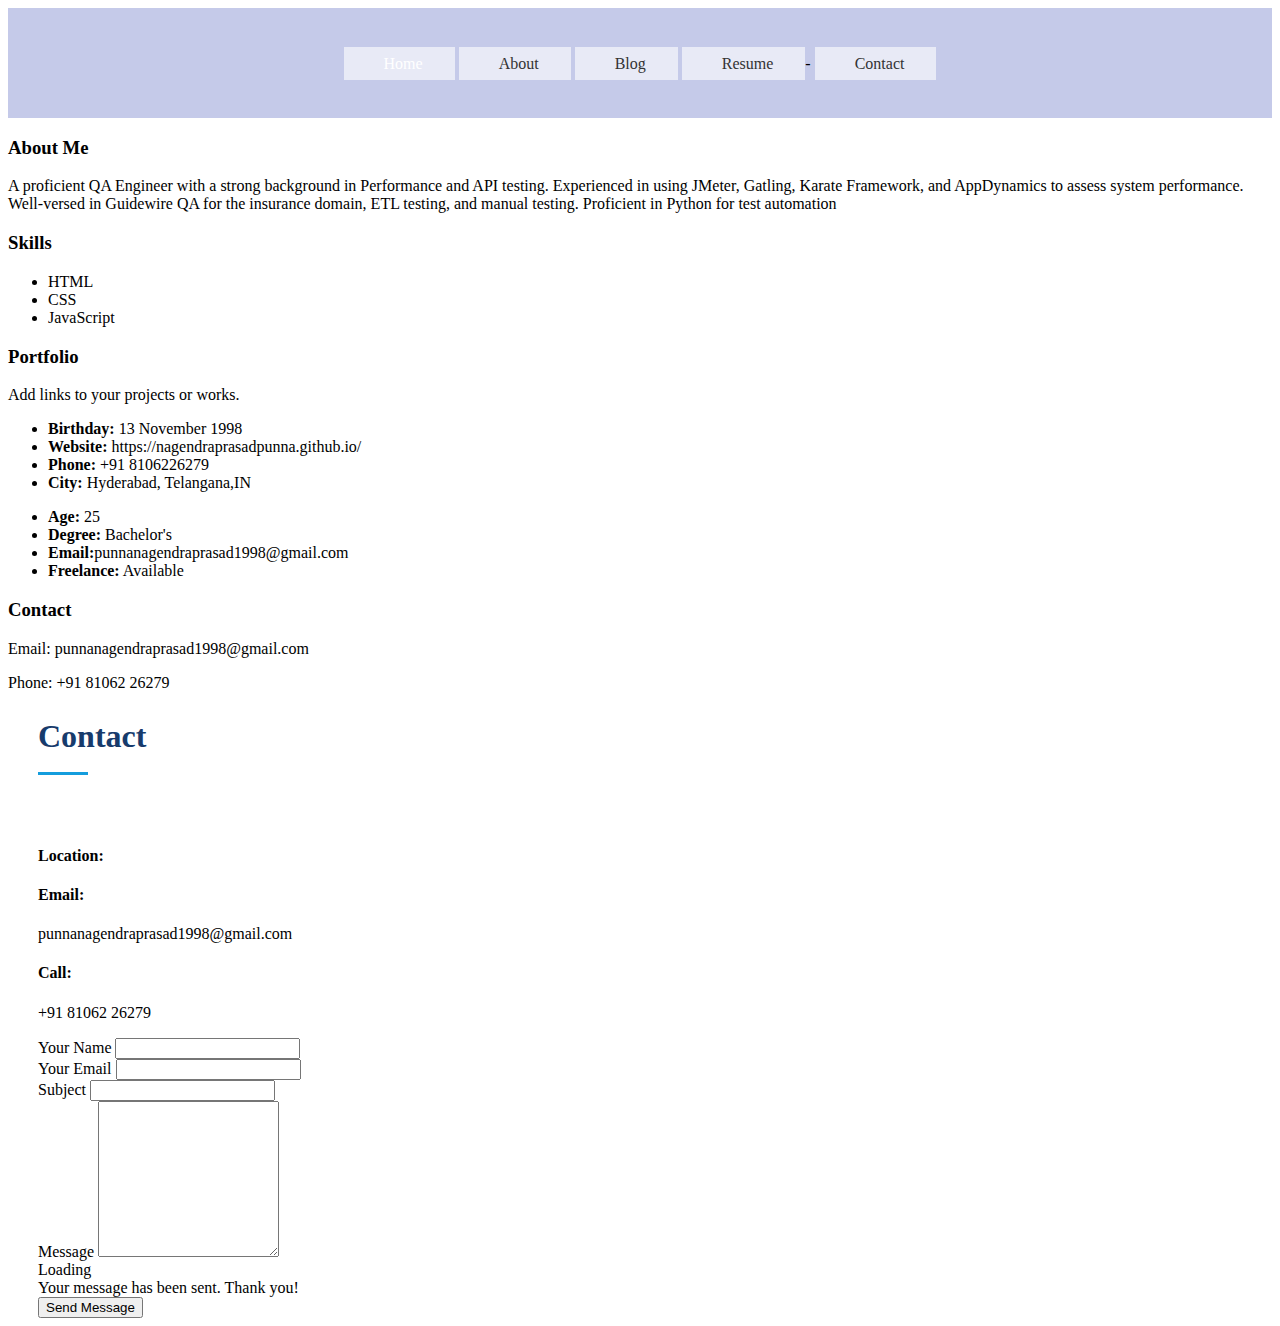
<file: about.html>
<!DOCTYPE html>
<html lang="en">
<head>
    <meta charset="UTF-8">
    <meta name="viewport" content="width=device-width, initial-scale=1.0">
    <title>Personal Profile</title>
    <link rel="stylesheet" href="styles/header-css.css">
    <link rel="stylesheet" href="styles/style.css">
    <link href="https://fonts.googleapis.com/css?family=Open+Sans:300,300i,400,400i,600,600i,700,700i|Raleway:300,300i,400,400i,500,500i,600,600i,700,700i|Poppins:300,300i,400,400i,500,500i,600,600i,700,700i" rel="stylesheet">

</head>
<body>
    <div class="header">
        
        <nav id="navbar" class="nav-menu navbar">
        <ul>
          <li><a href="index.html" class="nav-link scrollto active"><i class="bx bx-home"></i> <span>Home</span></a></li>
          <li><a href="about.html" class="nav-link scrollto"><i class="bx bx-user"></i> <span>About</span></a></li>
          <li><a href="blog.html" class="nav-link scrollto"><i class="bx bx-user"></i> <span>Blog</span></a></li>
          <li><a href="resume.html" class="nav-link scrollto"><i class="bx bx-file-blank"></i> <span>Resume</span></a></li>-
          <li><a href="about.html#content" class="nav-link scrollto"><i class="bx bx-envelope"></i> <span>Contact</span></a></li>
        </ul>
      </nav>
    </div>

    <div class="section">
        <h3>About Me</h3>
        <p>A proficient QA Engineer with a strong background in Performance and API testing. Experienced in using JMeter, Gatling, Karate Framework, and AppDynamics to assess system performance. Well-versed in Guidewire QA for the insurance domain, ETL testing, and manual testing. Proficient in Python for test automation</p>
    </div>

    <div class="section">
        <h3>Skills</h3>
        <ul>
            <li>HTML</li>
            <li>CSS</li>
            <li>JavaScript</li>
        </ul>
    </div>

    <div class="section">
        <h3>Portfolio</h3>
        <p>Add links to your projects or works.</p>
    </div>
    <div class="row">
              <div class="col-lg-6">
                <ul>
                  <li><i class="bi bi-chevron-right"></i> <strong>Birthday:</strong> <span>13 November 1998</span></li>
                  <li><i class="bi bi-chevron-right"></i> <strong>Website:</strong> <span>https://nagendraprasadpunna.github.io/</span></li>
                  <li><i class="bi bi-chevron-right"></i> <strong>Phone:</strong> <span>+91 8106226279</span></li>
                  <li><i class="bi bi-chevron-right"></i> <strong>City:</strong> <span>Hyderabad, Telangana,IN</span></li>
                </ul>
              </div>
              <div class="col-lg-6">
                <ul>
                  <li><i class="bi bi-chevron-right"></i> <strong>Age:</strong> <span>25</span></li>
                  <li><i class="bi bi-chevron-right"></i> <strong>Degree:</strong> <span>Bachelor's</span></li>
                  <li><i class="bi bi-chevron-right"></i> <strong>Email:</strong>punnanagendraprasad1998@gmail.com<span></span></li>
                  <li><i class="bi bi-chevron-right"></i> <strong>Freelance:</strong> <span>Available</span></li>
                </ul>
              </div>
            </div>
            <p>
              
            </p>
          </div>
        </div>

      </div>
    </section><!-- End About Section -->

    <section>

    <div class="section">
        <h3>Contact</h3>
        <p>Email: punnanagendraprasad1998@gmail.com</p>
        <p>Phone: +91 81062 26279</p>
    </div>
    <!-- ======= Contact Section ======= -->
    <section id="contact" class="contact">
      <div class="container">

        <div class="section-title">
          <h2>Contact</h2>
          <p></p>
        </div>

        <div class="row" data-aos="fade-in">

          <div class="col-lg-5 d-flex align-items-stretch">
            <div class="info">
              <div class="address">
                <i class="bi bi-geo-alt"></i>
                <h4>Location:</h4>
                <p></p>
              </div>

              <div class="email">
                <i class="bi bi-envelope"></i>
                <h4>Email:</h4>
                <p>punnanagendraprasad1998@gmail.com</p>
              </div>

              <div class="phone">
                <i class="bi bi-phone"></i>
                <h4>Call:</h4>
                <p>+91 81062 26279</p>
              </div>
<!--
              <iframe src="https://www.google.com/maps/embed?pb=!1m14!1m8!1m3!1d12097.433213460943!2d-74.0062269!3d40.7101282!3m2!1i1024!2i768!4f13.1!3m3!1m2!1s0x0%3A0xb89d1fe6bc499443!2sDowntown+Conference+Center!5e0!3m2!1smk!2sbg!4v1539943755621" frameborder="0" style="border:0; width: 100%; height: 290px;" allowfullscreen></iframe>
            </div>
-->
          </div>

          <div class="col-lg-7 mt-5 mt-lg-0 d-flex align-items-stretch">
            <form action="forms/contact.php" method="post" role="form" class="php-email-form">
              <div class="row">
                <div class="form-group col-md-6">
                  <label for="name">Your Name</label>
                  <input type="text" name="name" class="form-control" id="name" required>
                </div>
                <div class="form-group col-md-6">
                  <label for="name">Your Email</label>
                  <input type="email" class="form-control" name="email" id="email" required>
                </div>
              </div>
              <div class="form-group">
                <label for="name">Subject</label>
                <input type="text" class="form-control" name="subject" id="subject" required>
              </div>
              <div class="form-group">
                <label for="name">Message</label>
                <textarea class="form-control" name="message" rows="10" required></textarea>
              </div>
              <div class="my-3">
                <div class="loading">Loading</div>
                <div class="error-message"></div>
                <div class="sent-message">Your message has been sent. Thank you!</div>
              </div>
              <div class="text-center"><button type="submit">Send Message</button></div>
            </form>
          </div>

        </div>

      </div>
    </section><!-- End Contact Section -->
</body>
</html>
</file>
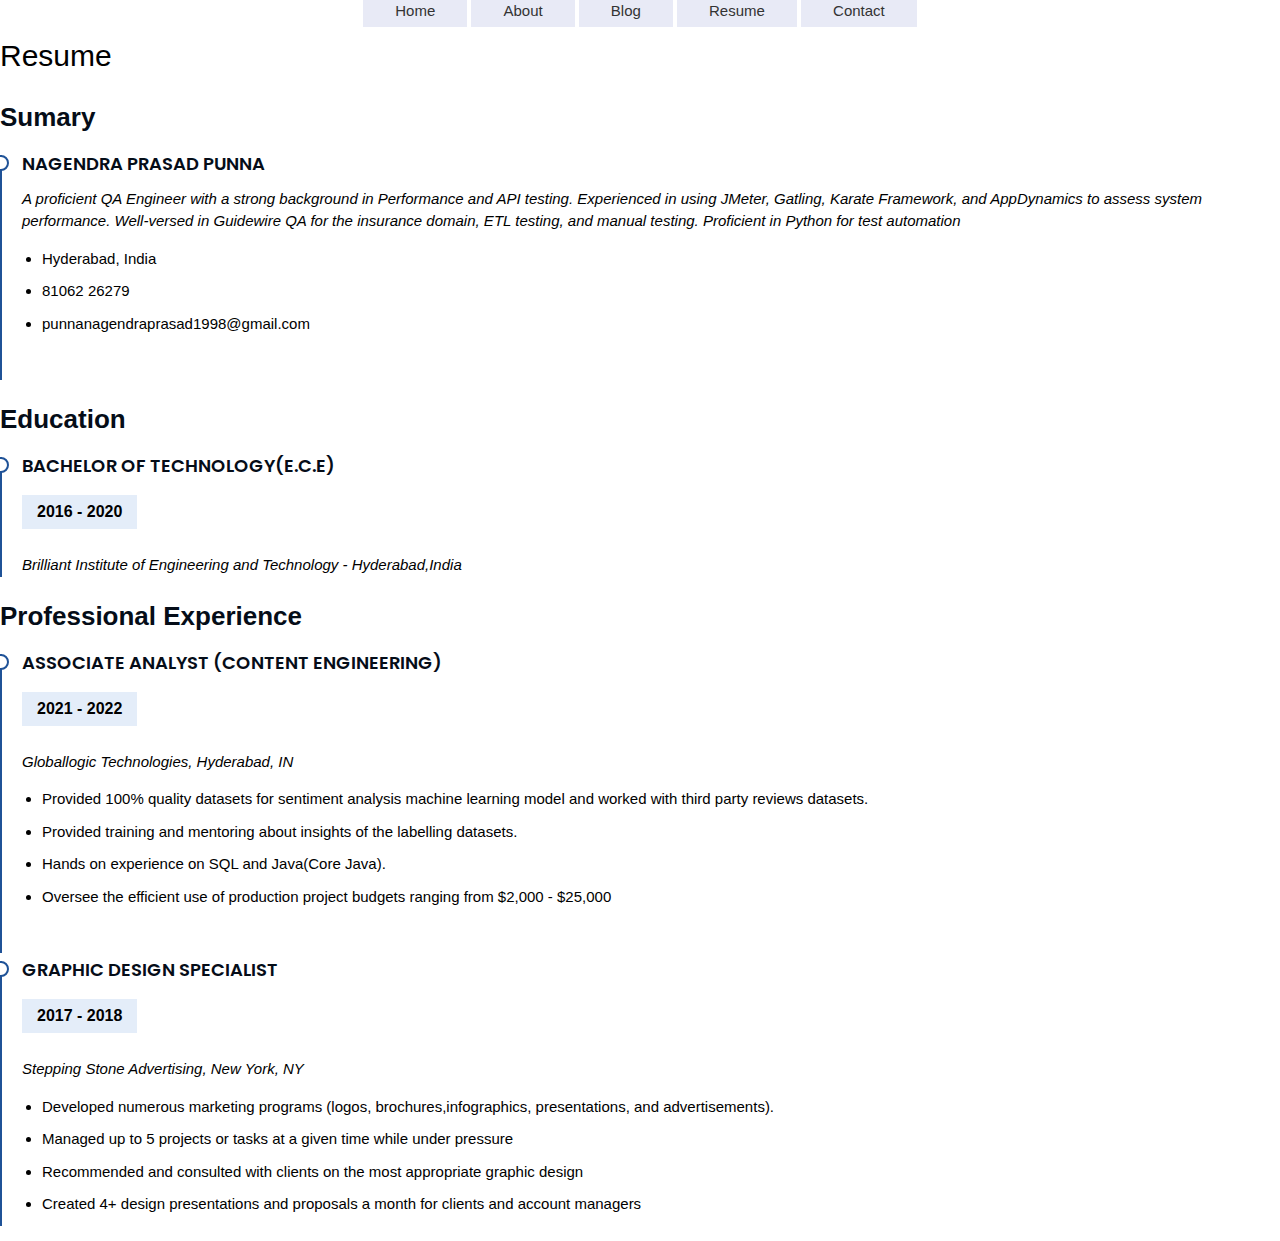
<file: resume.html>
<!DOCTYPE html>
<html lang="en">
<head>
    <meta charset="UTF-8">
    <meta name="viewport" content="width=device-width, initial-scale=1.0">
    <title>Personal Profile</title>
    <link rel="stylesheet" href="styles/resume.css">
    <link rel="stylesheet" href="styles/header-css.css">
    <link href="https://fonts.googleapis.com/css?family=Open+Sans:300,300i,400,400i,600,600i,700,700i|Raleway:300,300i,400,400i,500,500i,600,600i,700,700i|Poppins:300,300i,400,400i,500,500i,600,600i,700,700i" rel="stylesheet">
    <link rel="stylesheet" href="https://www.w3schools.com/w3css/4/w3.css">

</head>
<header>
<nav id="navbar" class="nav-menu navbar">
        <ul>
          <li><a href="index.html" class="nav-link scrollto active"><i class="bx bx-home"></i> <span>Home</span></a></li>
          <li><a href="about.html" class="nav-link scrollto"><i class="bx bx-user"></i> <span>About</span></a></li>
          <li><a href="blog.html" class="nav-link scrollto"><i class="bx bx-user"></i> <span>Blog</span></a></li>
          <li><a href="resume.html" class="nav-link scrollto"><i class="bx bx-file-blank"></i> <span>Resume</span></a></li>
          <li><a href="about.html#contact" class="nav-link scrollto"><i class="bx bx-envelope"></i> <span>Contact</span></a></li>
        </ul>
      </nav><!-- .nav-menu -->
    </div>
  </header><!-- End Header -->

<!-- ======= Resume Section ======= -->
    <section id="resume" class="resume">
      <div class="container">

        <div class="section-title">
          <h2>Resume</h2>
          <p></p>
        </div>

        <div class="row">
          <div class="col-lg-6" data-aos="fade-up">
            <h3 class="resume-title">Sumary</h3>
            <div class="resume-item pb-0">
              <h4>Nagendra Prasad Punna</h4>
              <p><em>A proficient QA Engineer with a strong background in Performance and API testing. Experienced in using JMeter, Gatling, Karate Framework, and AppDynamics to assess system performance. Well-versed in Guidewire QA for the
insurance domain, ETL testing, and manual testing. Proficient in Python for test automation</em></p>
              <ul>
                <li>Hyderabad, India</li>
                <li>81062 26279</li>
                <li>punnanagendraprasad1998@gmail.com</li>
              </ul>
            </div>

            <h3 class="resume-title">Education</h3>
            <div class="resume-item">
              <h4>Bachelor of Technology(E.C.E)</h4>
              <h5>2016 - 2020</h5>
              <p><em>Brilliant Institute of Engineering and Technology - Hyderabad,India</em></p>
              <p></p>
            </div>
            <!--
            <div class="resume-item">
              <h4>Bachelor of Fine Arts &amp; Graphic Design</h4>
              <h5>2010 - 2014</h5>
              <p><em>Rochester Institute of Technology, Rochester, NY</em></p>
              <p>Quia nobis sequi est occaecati aut. Repudiandae et iusto quae reiciendis et quis Eius vel ratione eius unde vitae rerum voluptates asperiores voluptatem Earum molestiae consequatur neque etlon sader mart dila</p>
            </div> -->
          </div>
          <div class="col-lg-6" data-aos="fade-up" data-aos-delay="100">
            <h3 class="resume-title">Professional Experience</h3>
            <div class="resume-item">
              <h4>Associate Analyst (Content Engineering)</h4>
              <h5>2021 - 2022</h5>
              <p><em>Globallogic Technologies, Hyderabad, IN </em></p>
              <ul>
                <li>Provided 100% quality datasets for sentiment analysis machine learning model and worked with third party reviews datasets.</li>
                <li>Provided training and mentoring about insights of the labelling datasets. </li>
                <li>Hands on experience on SQL and Java(Core Java).</li>
                <li>Oversee the efficient use of production project budgets ranging from $2,000 - $25,000</li>
              </ul>
            </div>
            <div class="resume-item">
              <h4>Graphic design specialist</h4>
              <h5>2017 - 2018</h5>
              <p><em>Stepping Stone Advertising, New York, NY</em></p>
              <ul>
                <li>Developed numerous marketing programs (logos, brochures,infographics, presentations, and advertisements).</li>
                <li>Managed up to 5 projects or tasks at a given time while under pressure</li>
                <li>Recommended and consulted with clients on the most appropriate graphic design</li>
                <li>Created 4+ design presentations and proposals a month for clients and account managers</li>
              </ul>
            </div>
          </div>
        </div>

      </div>
    </section><!-- End Resume Section -->
</file>
<file: styles/header-css.css>
/*--------------------------------------------------------------
# General
--------------------------------------------------------------*/
.body {
  font-family: "Open Sans", sans-serif;
  color: #272829;
}

.a {
  color: #149ddd;
  text-decoration: none;
}

.a:hover {
  color: #37b3ed;
  text-decoration: none;
}

.h1,
.h2,
.h3,
.h4,
.h5,
.h6 {
  font-family: "Raleway", sans-serif;
}

.header {color:#000 !important;background-color:#c5cae9 !important}


/*--------------------------------------------------------------
# Header
--------------------------------------------------------------*/

.header {
 background-color: #f8f9fa;
 padding: 10px 0;
 border: 1px;
}

.nav-menu {
 display: flex;
 justify-content: space-around;
 align-items: center;
}

.nav-menu a {
 text-decoration: none;
 color: #333;
 padding: 10px 16px;
}

.nav-menu * {
  margin: 0;
  padding: 0;
  list-style: inline;
}
.nav-menu>ul>li {
  
  display: inline;
  justify-content: space-around;
  align-items: center;
  text-decoration: none;
 color: #000;
 padding: 8px 16px;
 background-color: #e8eaf6;
 border: 1px;
}


.nav-menu a:hover {
 background-color: #ddd;
 color: #333;
}

  .jumbotron {
            background-color: rgba(28,110,164,0.14);
            color: navy;
          margin: 12px;
            border: 1.5px solid #1C6EA4;
            text-align: center;
            

        }



.blog-title {
            font-size: 30px;
            align-items: center;
        
  
        }

        .blog-post {
            border-bottom: 1px solid #e5e5e5;
            padding: 20px 0;
  
        }

        .blog-post:last-child {
            border-bottom: none;
        }
.responsive {
 width: 100%;
 height: auto;
}


/*--------------------------------------------------------------
# About
--------------------------------------------------------------*/
.about .content h3 {
  font-weight: 700;
  font-size: 26px;
  color: #173b6c;
}

.about .content ul {
  list-style: none;
  padding: 0;
}

.about .content ul li {
  margin-bottom: 20px;
  display: flex;
  align-items: center;
}

.about .content ul strong {
  margin-right: 10px;
}

.about .content ul i {
  font-size: 16px;
  margin-right: 5px;
  color: #149ddd;
  line-height: 0;
}

.about .content p:last-child {
  margin-bottom: 0;
}
</file>
<file: styles/style.css>
.body {
            font-family: Arial, sans-serif;
            fill-opacity: 100;
             margin: 0;
            padding: 0;
        }

        .jumbotron {
            background-color: rgba(28,110,164,0.14);
            color: navy;
            border: 1.5px solid #1C6EA4;
            text-align: center;
            font-family: monospace;
        }

        .blog-title {
            font-size: 30px;
        }

        .blog-post {
            border-bottom: 1px solid #e5e5e5;
            padding: 20px 0;
        }

        .blog-post:last-child {
            border-bottom: none;
        }
.responsive {
 width: 100%;
 height: auto;
}


    /* Your CSS code will go here */





/*--------------------------------------------------------------
# General
--------------------------------------------------------------*/
.body {
  font-family: "Open Sans", sans-serif;
  color: #272829;
}


.h1,
.h3,
.h4,
.h5,
.h6 {
  font-family: "Raleway", sans-serif;
}

/*--------------------------------------------------------------
# Back to top button
--------------------------------------------------------------*/
.back-to-top {
  position: fixed;
  visibility: hidden;
  opacity: 0;
  right: 15px;
  bottom: 15px;
  z-index: 996;
  background: #149ddd;
  width: 40px;
  height: 40px;
  border-radius: 50px;
  transition: all 0.4s;
}

.back-to-top i {
  font-size: 28px;
  color: #fff;
  line-height: 0;
}

.back-to-top:hover {
  background: #2eafec;
  color: #fff;
}

.back-to-top.active {
  visibility: visible;
  opacity: 1;
}

/*--------------------------------------------------------------
# Header
--------------------------------------------------------------*/
#header {
  position: fixed;
  top: 0;
  left: 0;
  bottom: 0;
  width: 300px;
  transition: all ease-in-out 0.5s;
  z-index: 9997;
  transition: all 0.5s;
  padding: 0 15px;
  background: #040b14;
  overflow-y: auto;
}

#header .profile img {
  margin: 15px auto;
  display: block;
  width: 120px;
  border: 8px solid #2c2f3f;
}

#header .profile h1 {
  font-size: 22px;
  margin: .5px;
  padding: 0px;
  text-shadow: ;
  font-weight: 1200;
  -moz-text-align-last: center;
  text-align-last: center;
  font-family: "Poppins", sans-serif;
}

#header .profile h1 a,
#header .profile h1 a:hover {
  color: #fff;
  text-decoration: none;
}

#header .profile .social-links a {
  font-size: 18px;
  display: inline-block;
  background: #212431;
  color: #fff;
  line-height: 1;
  padding: 8px 0;
  margin-right: 4px;
  border-radius: 50%;
  text-align: center;
  width: 36px;
  height: 36px;
  transition: 0.3s;
}

#header .profile .social-links a:hover {
  background: #149ddd;
  color: #fff;
  text-decoration: none;
}

#main {
  margin-left: 300px;
}

.container,
.container-fluid {
  padding-left: 30px;
  padding-right: 30px;
}

@media (max-width: 1199px) {
  #header {
    left: -300px;
  }

  #main {
    margin-left: 0;
  }

  .container,
  .container-fluid {
    padding-left: 12px;
    padding-right: 12px;
  }
}

/*--------------------------------------------------------------
# Navigation Menu
--------------------------------------------------------------*/
/* Desktop Navigation */
.nav-menu {
    height: 60px;
  padding: 30px 0 0 0;
}

.nav-menu * {
    height:60px;
  margin: 0;
  padding: 0;
  list-style: none;
}

.nav-menu>ul>li {
  position: relative;
  white-space: nowrap;
  align-content: left;
  border: 1.5px;
  color: skyblue;
}

.nav-menu a ul {
    margin-right: 50px;
}

.nav-menu a i,
.nav-menu a:focus i {
  font-size: 24px;
  padding-right: 8px;
  color: #6f7180;
}

.nav-menu a:hover,
.nav-menu .active,
.nav-menu .active:focus,
.nav-menu li:hover>a {
  text-decoration: none;
  color: #fff;
}

.nav-menu a:hover i,
.nav-menu .active i,
.nav-menu .active:focus i,
.nav-menu li:hover>a i {
  color: #149ddd;
}

s


/*--------------------------------------------------------------
# Sections General
--------------------------------------------------------------*/
.section {
  padding: 60px 0;
  overflow: hidden;
}

.section-bg {
  background: #f5f8fd;
}

.section-title {
  padding-bottom: 30px;
}

.section-title h2 {
  font-size: 32px;
  font-weight: bold;
  margin-bottom: 20px;
  padding-bottom: 20px;
  position: relative;
  color: #173b6c;
}

.section-title h2::after {
  content: "";
  position: absolute;
  display: block;
  width: 50px;
  height: 3px;
  background: #149ddd;
  bottom: 0;
  left: 0;
}

.section-title p {
  margin-bottom: 0;
}

/*--------------------------------------------------------------
# About
--------------------------------------------------------------*/
.about .content h3 {
  font-weight: 700;
  font-size: 26px;
  color: #173b6c;
}

.about .content ul {
  list-style: none;
  padding: 0;
}

.about .content ul li {
  margin-bottom: 20px;
  display: flex;
  align-items: center;
}

.about .content ul strong {
  margin-right: 10px;
}

.about .content ul i {
  font-size: 16px;
  margin-right: 5px;
  color: #149ddd;
  line-height: 0;
}

.about .content p:last-child {
  margin-bottom: 0;
}
</file>
<file: styles/resume.css>
/*--------------------------------------------------------------
# Resume
--------------------------------------------------------------*/
.resume .resume-title {
  font-size: 26px;
  font-weight: 700;
  margin-top: 20px;
  margin-bottom: 20px;
  color: #050d18;
  display: flex;
  align-content: center;
}

.resume .resume-item {
  padding: 0 0 20px 20px;
  margin-top: -2px;
  border-left: 2px solid #1f5297;
  position: relative;
}

.resume .resume-item h4 {
  line-height: 18px;
  font-size: 18px;
  font-weight: 600;
  text-transform: uppercase;
  font-family: "Poppins", sans-serif;
  color: #050d18;
  margin-bottom: 10px;
}

.resume .resume-item h5 {
  font-size: 16px;
  background: #e4edf9;
  padding: 5px 15px;
  display: inline-block;
  font-weight: 600;
  margin-bottom: 10px;
}

.resume .resume-item ul {
  padding-left: 20px;
}

.resume .resume-item ul li {
  padding-bottom: 10px;
}

.resume .resume-item:last-child {
  padding-bottom: 0;
}

.resume .resume-item::before {
  content: "";
  position: absolute;
  width: 16px;
  height: 16px;
  border-radius: 50px;
  left: -9px;
  top: 0;
  background: #fff;
  border: 2px solid #1f5297;
}
</file>
